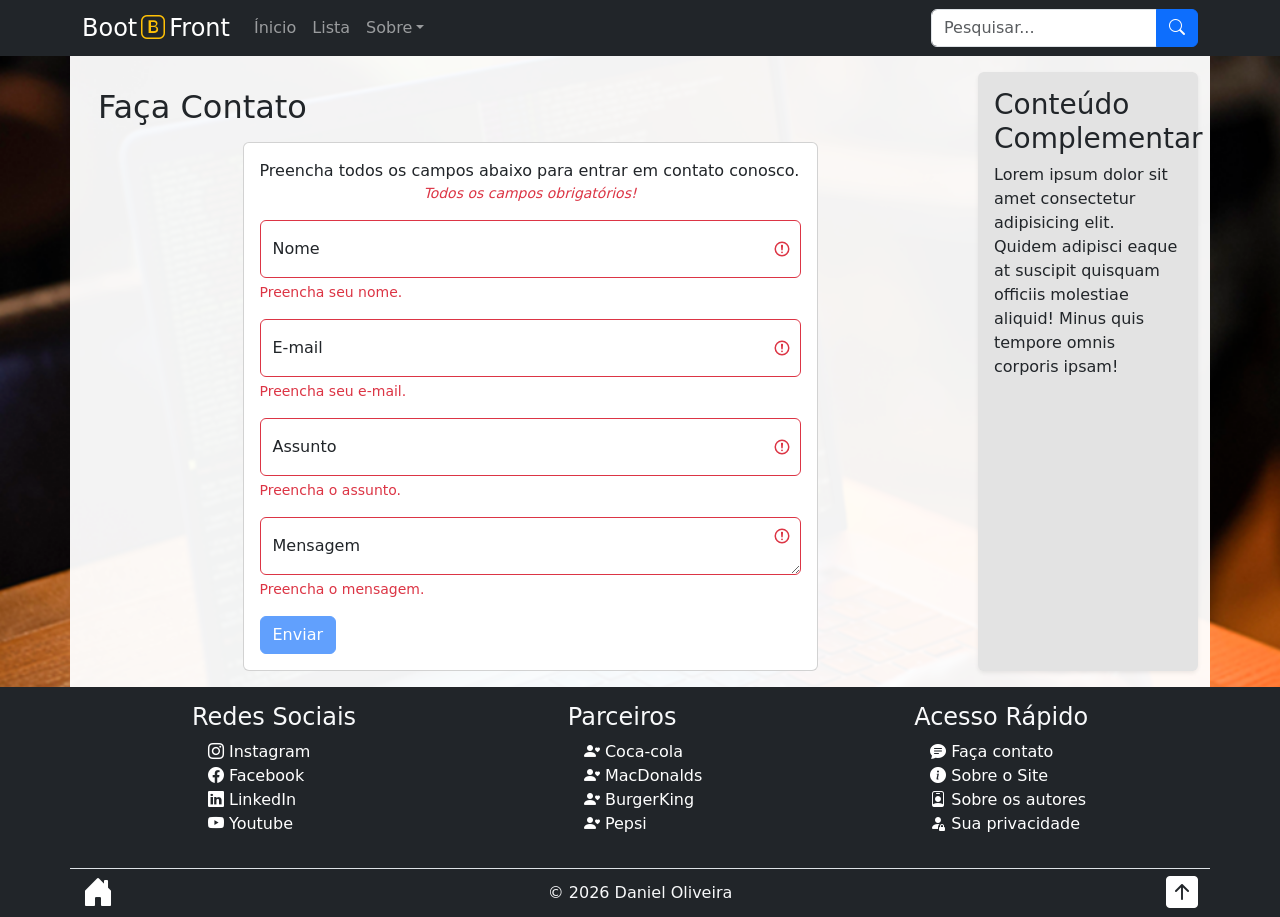
<file: contacts.html>
<!DOCTYPE html>
<html lang="pt-BR">

<head>
    <meta charset="UTF-8">
    <meta name="viewport" content="width=device-width, initial-scale=1.0">
    <link href="https://cdn.jsdelivr.net/npm/bootstrap@5.3.8/dist/css/bootstrap.min.css" rel="stylesheet" integrity="sha384-sRIl4kxILFvY47J16cr9ZwB07vP4J8+LH7qKQnuqkuIAvNWLzeN8tE5YBujZqJLB" crossorigin="anonymous">
    <link rel="stylesheet" href="https://cdn.jsdelivr.net/npm/bootstrap-icons@1.13.1/font/bootstrap-icons.min.css" integrity="sha256-pdY4ejLKO67E0CM2tbPtq1DJ3VGDVVdqAR6j3ZwdiE4=" crossorigin="anonymous">
    <title>BootFront</title>
    <style>
        /* Background */

        body {
            background-color: black;
            background-image: url('img/bg-01.png');
            background-position: center;
            background-repeat: no-repeat;
            background-size: cover;
            background-attachment: fixed;
        }

        /* Links do footer */

        body>footer a {
            color: rgb(255, 255, 255);
            text-decoration: none;
            transition: .2s;
        }

        body>footer a:hover {
            color: orange;
        }

        /* Remover marcadores da lista de links do footer */

        body>footer ul {
            list-style: none;
            padding-left: 1rem;
        }

        body>main {
            background-color: rgba(255, 255, 255, .95);
        }

        .template-aside {
            background-color: #e3e3e3;
        }

        /* Desabilita o botão de envio do formulário de contatos enquanto este está inválido */
        #contact-form:invalid button {
            pointer-events: none;
            opacity: 0.65;
        } 

        @media screen and (min-width: 768px) {
            .template-aside {
                max-width: 220px;
            }
        }
    </style>
</head>

<body class="vh-100 d-flex flex-column">

    <a id="top"></a>

    <header class="bg-dark fixed-top">
        <nav class="navbar navbar-expand-sm navbar-dark bg-dark">
            <div class="container">
                <a class="navbar-brand" href="index.html">
                    <h1 class="m-0 fs-4">Boot<i class="bi bi-bootstrap text-warning m-1"></i>Front</h1>
                </a>
                <button class="navbar-toggler" type="button" data-bs-toggle="collapse" data-bs-target="#mynavbar">
                    <span class="navbar-toggler-icon"></span>
                </button>
                <div class="collapse navbar-collapse" id="mynavbar">
                    <ul class="navbar-nav me-auto">
                        <li class="nav-item">
                            <a class="nav-link" href="index.html">Ínicio</a>
                        </li>
                        <li class="nav-item">
                            <a class="nav-link" href="list.html">Lista</a>
                        </li>
                        <li class="nav-item dropdown">
                            <a class="nav-link dropdown-toggle" href="#" role="button" data-bs-toggle="dropdown">Sobre</a>
                            <ul class="dropdown-menu">
                                <li><a class="dropdown-item" href="contacts.html">Faça Contato</a></li>
                                <li><a class="dropdown-item" href="about-site.html">Sobre o Site</a></li>
                                <li><a class="dropdown-item" href="about-author.html">Sobre o Autor</a></li>
                                <li>
                                    <hr class="dropdown-divider">
                                </li>
                                <li><a class="dropdown-item" href="privacy.html">Políticas de Privacidade</a></li>
                            </ul>
                        </li>
                    </ul>
                    <form action="search/" method="get" class="d-flex mt-2 mt-sm-0">
                        <div class="input-group">
                            <input class="form-control" type="search" placeholder="Pesquisar..." name="q">
                            <button class="btn btn-primary" type="submit"><i class="bi bi-search"></i></button>
                        </div>
                    </form>
                </div>
            </div>
        </nav>
    </header>

    <main class="container pt-4 mt-5 d-flex flex-column flex-md-row flex-grow-1">

        <section class="p-3 flex-grow-1">

            <h2>Faça Contato</h2>

            <div class="card mx-auto mt-3" style="max-width: 575px;">
                <div class="card-body">

                    Preencha todos os campos abaixo para entrar em contato conosco.
                    <small class="text-danger text-center d-block"><em>Todos os campos obrigatórios!</em></small>

                    <form method="post" class="was-validated" id="contact-form">

                        <div class="form-floating mb-3 mt-3">
                            <input type="text" class="form-control" id="name" placeholder="Seu nome" name="name" required minlength="2">
                            <label for="name">Nome</label>
                            <div class="valid-feedback">&nbsp;</div>
                            <div class="invalid-feedback">Preencha seu nome.</div>
                        </div>

                        <div class="form-floating mb-3 mt-3">
                            <input type="email" class="form-control" id="email" placeholder="Seu e-mail" name="email" required>
                            <label for="email">E-mail</label>
                            <div class="valid-feedback">&nbsp;</div>
                            <div class="invalid-feedback">Preencha seu e-mail.</div>
                        </div>

                        <div class="form-floating mb-3 mt-3">
                            <input type="text" class="form-control" id="subject" placeholder="Assunto do contato" name="subject" required minlength="3">
                            <label for="subject">Assunto</label>
                            <div class="valid-feedback">&nbsp;</div>
                            <div class="invalid-feedback">Preencha o assunto.</div>
                        </div>

                        <div class="form-floating">
                            <textarea class="form-control" id="message" name="message" placeholder="Escreva sua mensagem" required minlength="4"></textarea>
                            <label for="message">Mensagem</label>
                            <div class="valid-feedback">&nbsp;</div>
                            <div class="invalid-feedback">Preencha o mensagem.</div>
                        </div>

                        <button type="submit" class="btn btn-primary mt-3">Enviar</button>

                    </form>

                </div>
            </div>

        </section>

        <aside class="template-aside flex-md-shrink-0 p-3 mb-3 rounded shadow-sm">
            <h3>Conteúdo Complementar</h3>
            Lorem ipsum dolor sit amet consectetur adipisicing elit. Quidem adipisci eaque at suscipit quisquam officiis molestiae aliquid! Minus quis tempore omnis corporis ipsam!
        </aside>

    </main>

    <footer class="bg-dark text-light">
        <div class="container d-flex justify-content-between justify-content-sm-around p-3">

            <div>
                <h4>Redes Sociais</h4>
                <ul>
                    <li>
                        <a href="https://instragram.com" target="_blank">
                            <i class="bi bi-instagram"></i> <span>Instagram</span>
                        </a>
                    </li>
                    <li>
                        <a href="https://facebook.com" target="_blank">
                            <i class="bi bi-facebook"></i> <span>Facebook</span>
                        </a>
                    </li>
                    <li>
                        <a href="https://linkedin.com" target="_blank">
                            <i class="bi bi-linkedin"></i> <span>LinkedIn</span>
                        </a>
                    </li>
                    <li>
                        <a href="https://youtube.com" target="_blank">
                            <i class="bi bi-youtube"></i> <span>Youtube</span>
                        </a>
                    </li>
                </ul>
            </div>

            <div class="d-none d-sm-block">
                <h4>Parceiros</h4>
                <ul>
                    <li>
                        <a href="#coca-cola">
                            <i class="bi bi-person-heart"></i> <span>Coca-cola</span>
                        </a>
                    </li>
                    <li>
                        <a href="#maquidonalds">
                            <i class="bi bi-person-heart"></i> <span>MacDonalds</span>
                        </a>
                    </li>
                    <li>
                        <a href="#Burguerquing">
                            <i class="bi bi-person-heart"></i> <span>BurgerKing</span>
                        </a>
                    </li>
                    <li>
                        <a href="#pepici">
                            <i class="bi bi-person-heart"></i> <span>Pepsi</span>
                        </a>
                    </li>
                </ul>
            </div>

            <div>
                <h4>Acesso Rápido</h4>
                <ul>
                    <li>
                        <a href="contacts.html">
                            <i class="bi bi-chat-text-fill"></i> <span>Faça contato</span>
                        </a>
                    </li>
                    <li>
                        <a href="about-site.html">
                            <i class="bi bi-info-circle-fill"></i> <span>Sobre o Site</span>
                        </a>
                    </li>
                    <li>
                        <a href="about-autor.html">
                            <i class="bi bi-person-badge"></i> <span>Sobre os autores</span>
                        </a>
                    </li>
                    <li>
                        <a href="privacy.html">
                            <i class="bi bi-person-fill-lock"></i> <span>Sua privacidade</span>
                        </a>
                    </li>
                </ul>
            </div>

        </div>

        <div class="container d-flex justify-content-between align-items-center border-top">
            <a href="index.html"><i class="bi bi-house-door-fill fs-2"></i></a>
            <div>&copy; 2026 Daniel Oliveira</div>
            <a href="#top"><i class="bi bi-arrow-up-square-fill fs-2"></i></a>
        </div>
    </footer>

    <script src="https://cdn.jsdelivr.net/npm/bootstrap@5.3.8/dist/js/bootstrap.bundle.min.js" integrity="sha384-FKyoEForCGlyvwx9Hj09JcYn3nv7wiPVlz7YYwJrWVcXK/BmnVDxM+D2scQbITxI" crossorigin="anonymous"></script>
</body>

</html>
</file>
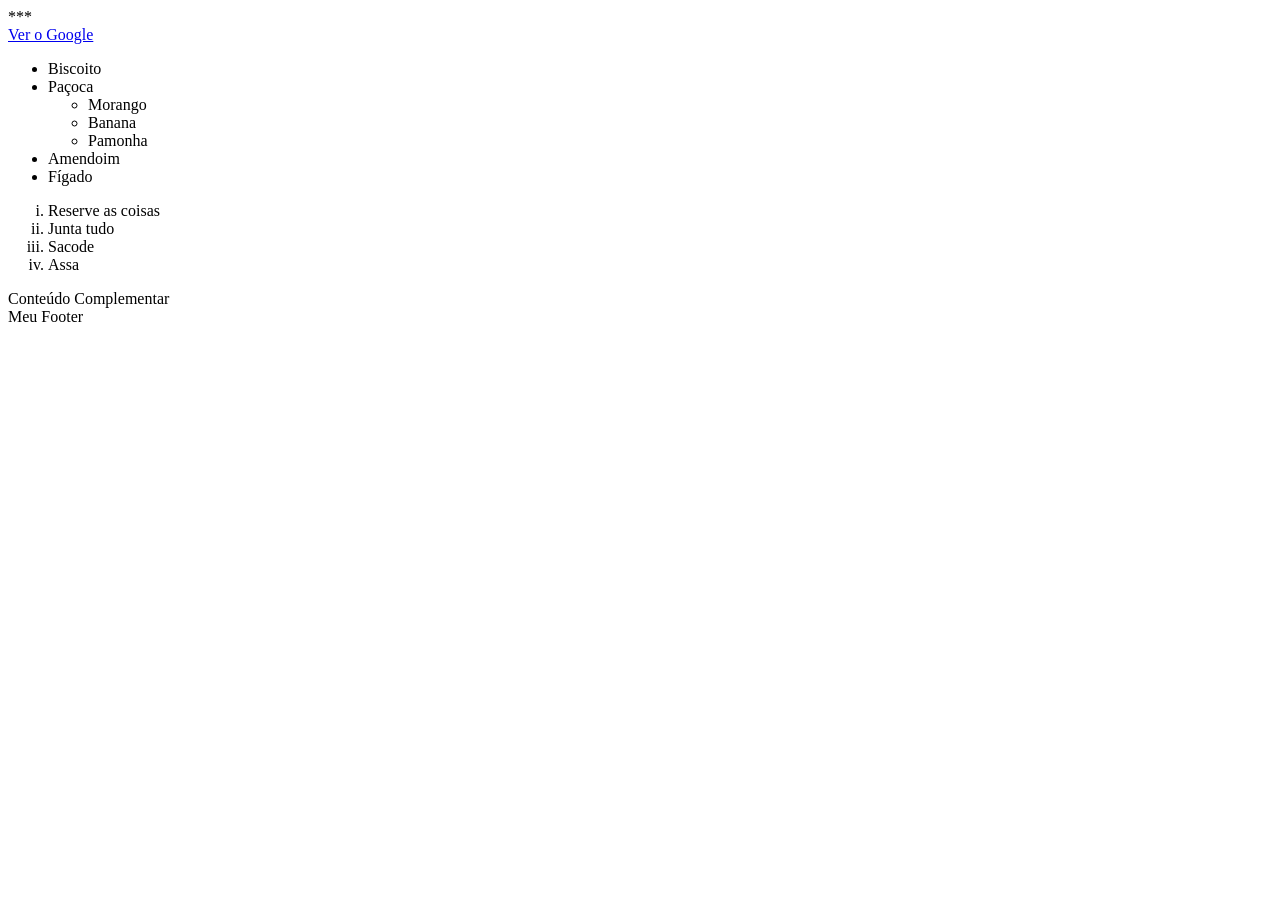
<file: list.html>
<!DOCTYPE html>
<html lang="pt-BR">

<head>
    <meta charset="UTF-8">
    <meta name="viewport" content="width=device-width, initial-scale=1.0">
    <title>Listas HTML</title>
</head>

<body>

    <header>
        <nav>***</nav>
    </header>

    <main>

        <section>
            

            <a href="https://google.com" class="p-3">Ver o Google</a>

            <ul>
                <li>Biscoito</li>
                <li>Paçoca</li>
                <ul>
                    <li>Morango</li>
                    <li>Banana</li>
                    <li>Pamonha</li>
                </ul>
                <li>Amendoim</li>
                <li>Fígado</li>
            </ul>

            <ol type="i">
                <li>Reserve as coisas</li>
                <li>Junta tudo</li>
                <li>Sacode</li>
                <li>Assa</li>
            </ol>


        </section>

        <aside>Conteúdo Complementar</aside>

    </main>

    <footer>
        Meu Footer
    </footer>

</body>

</html>
</file>
